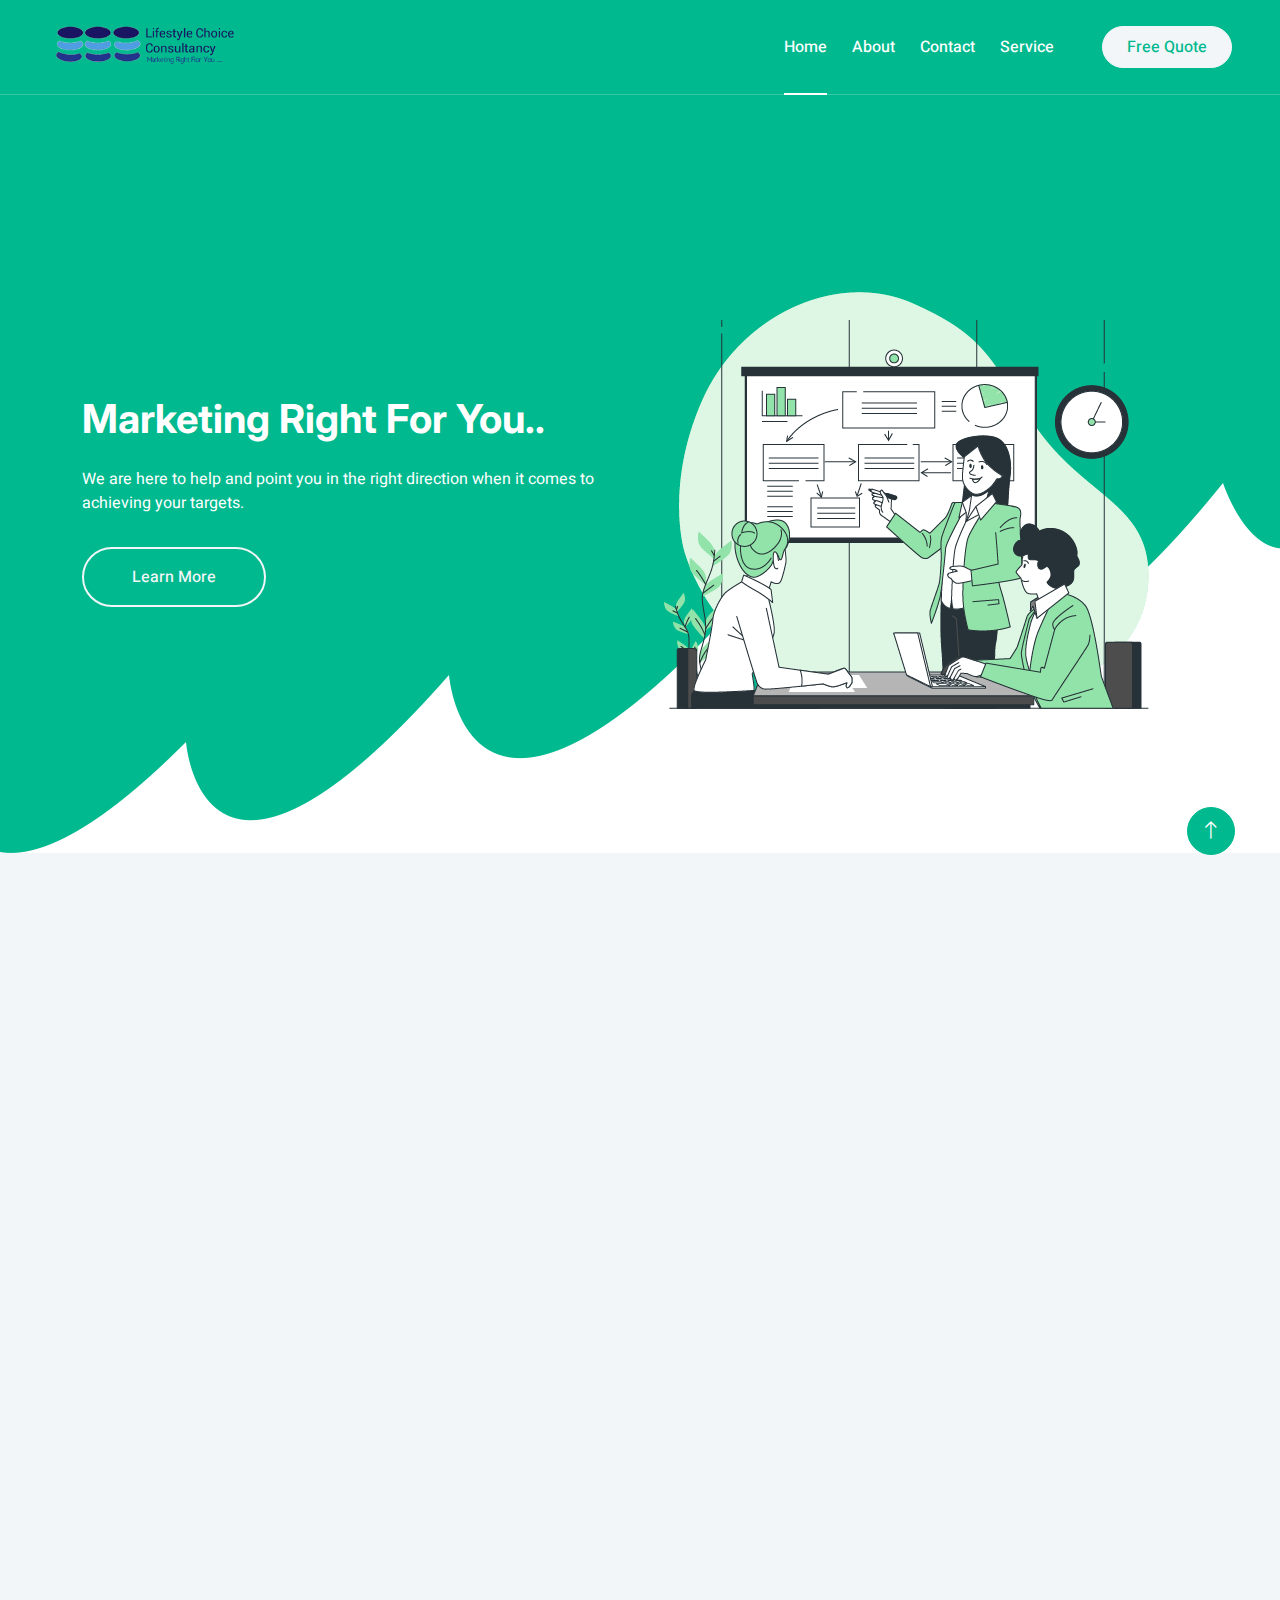
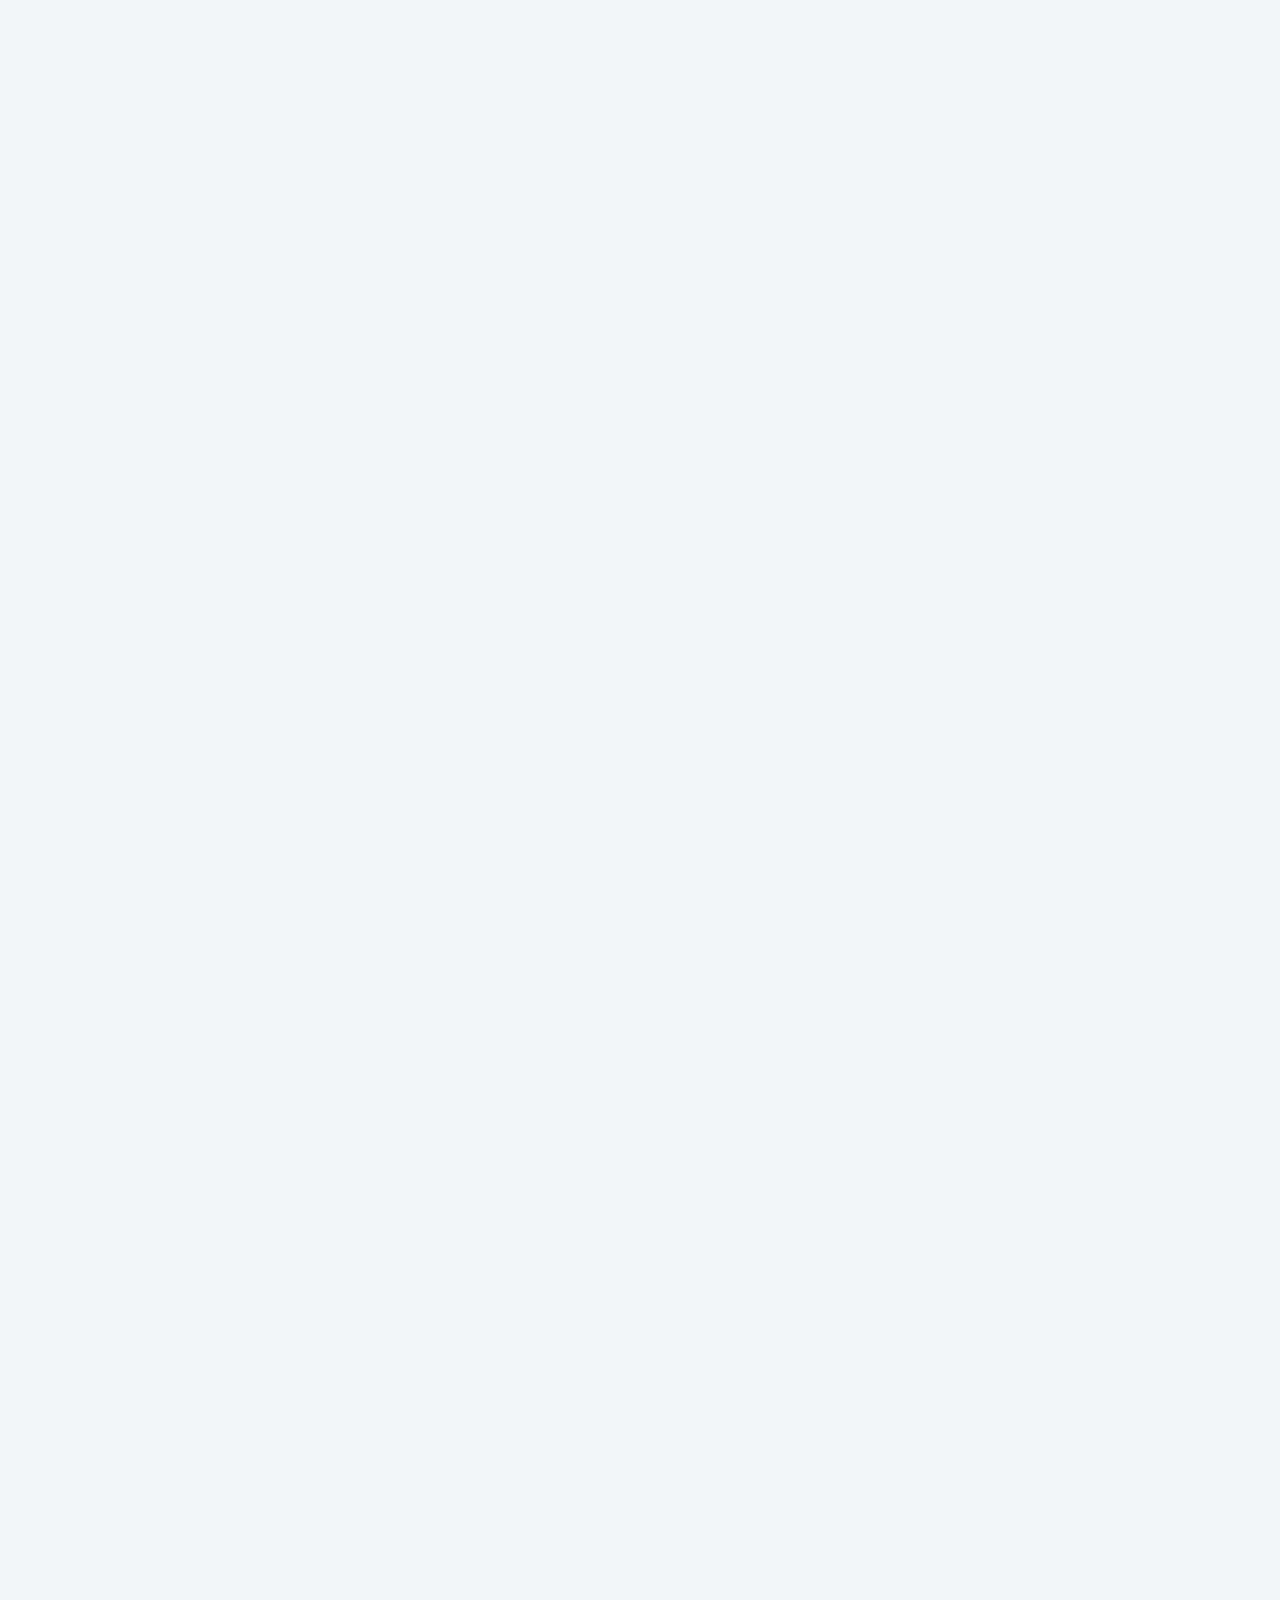
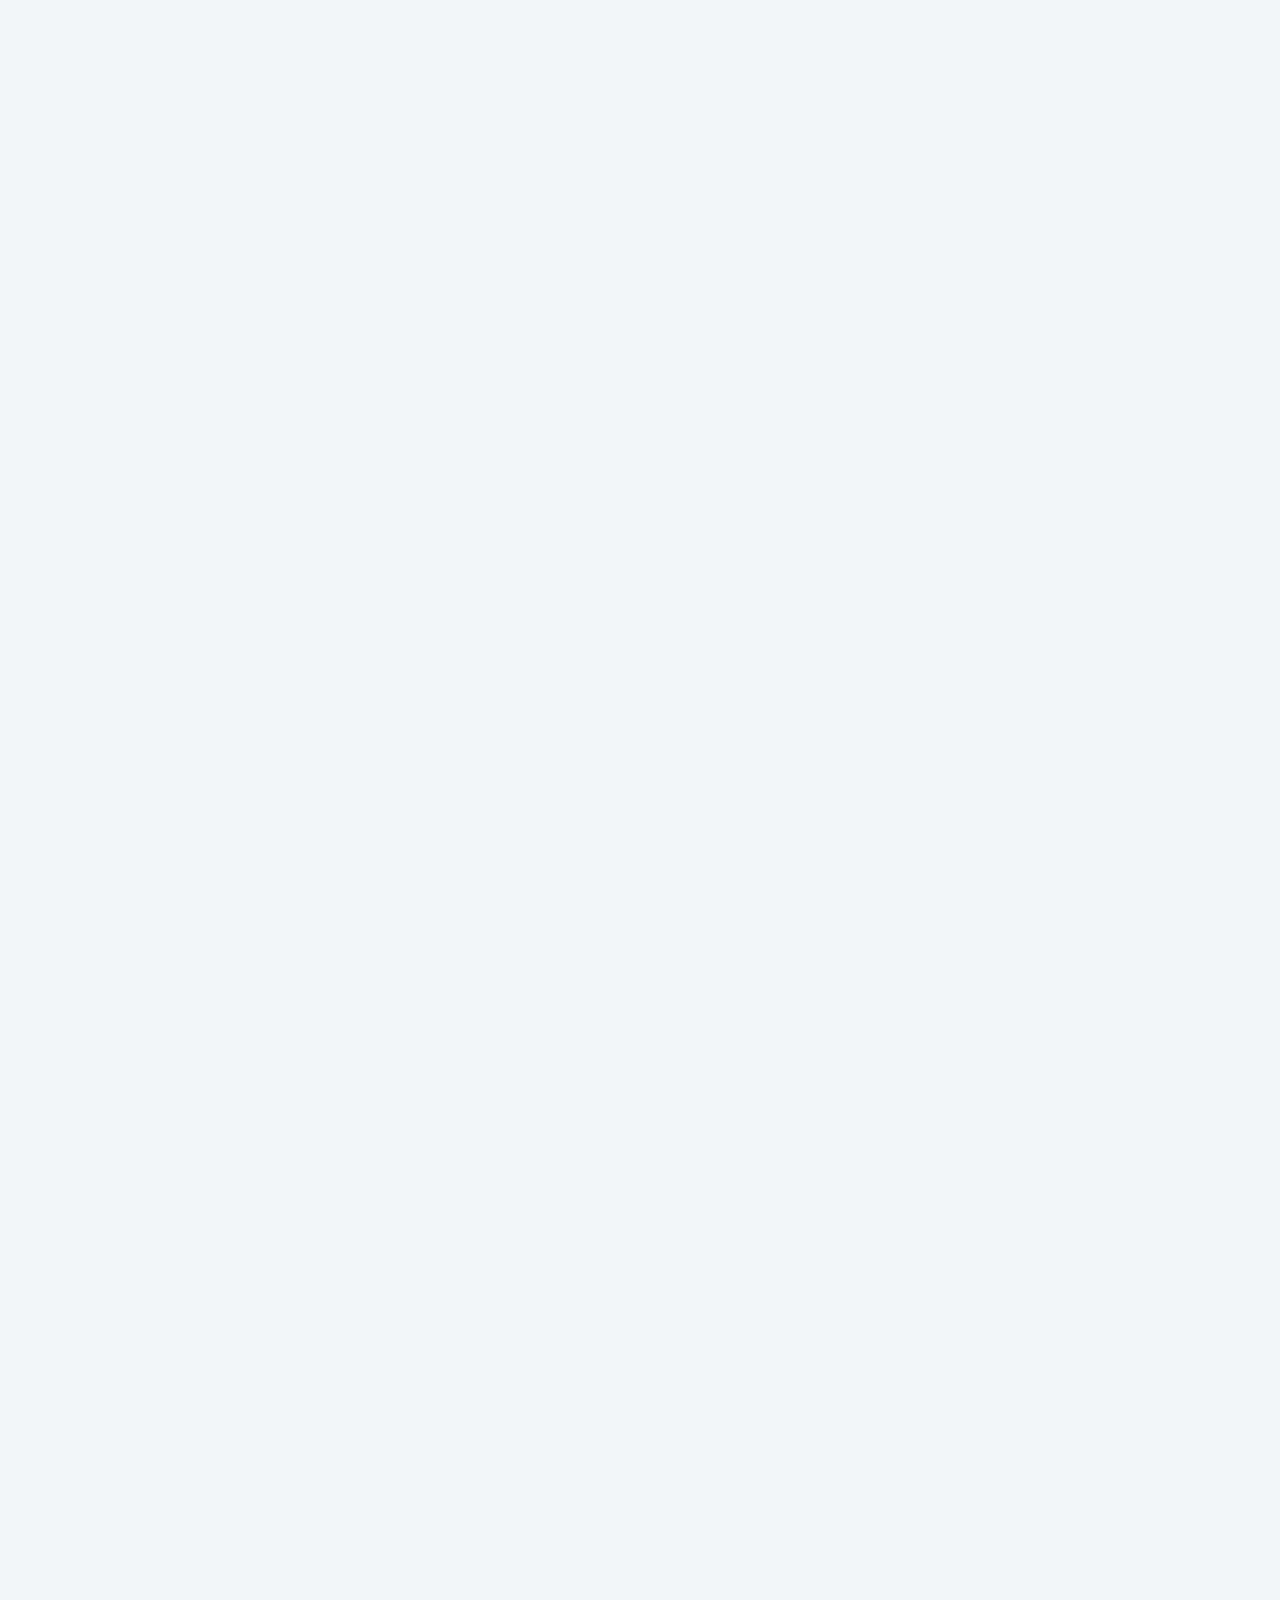
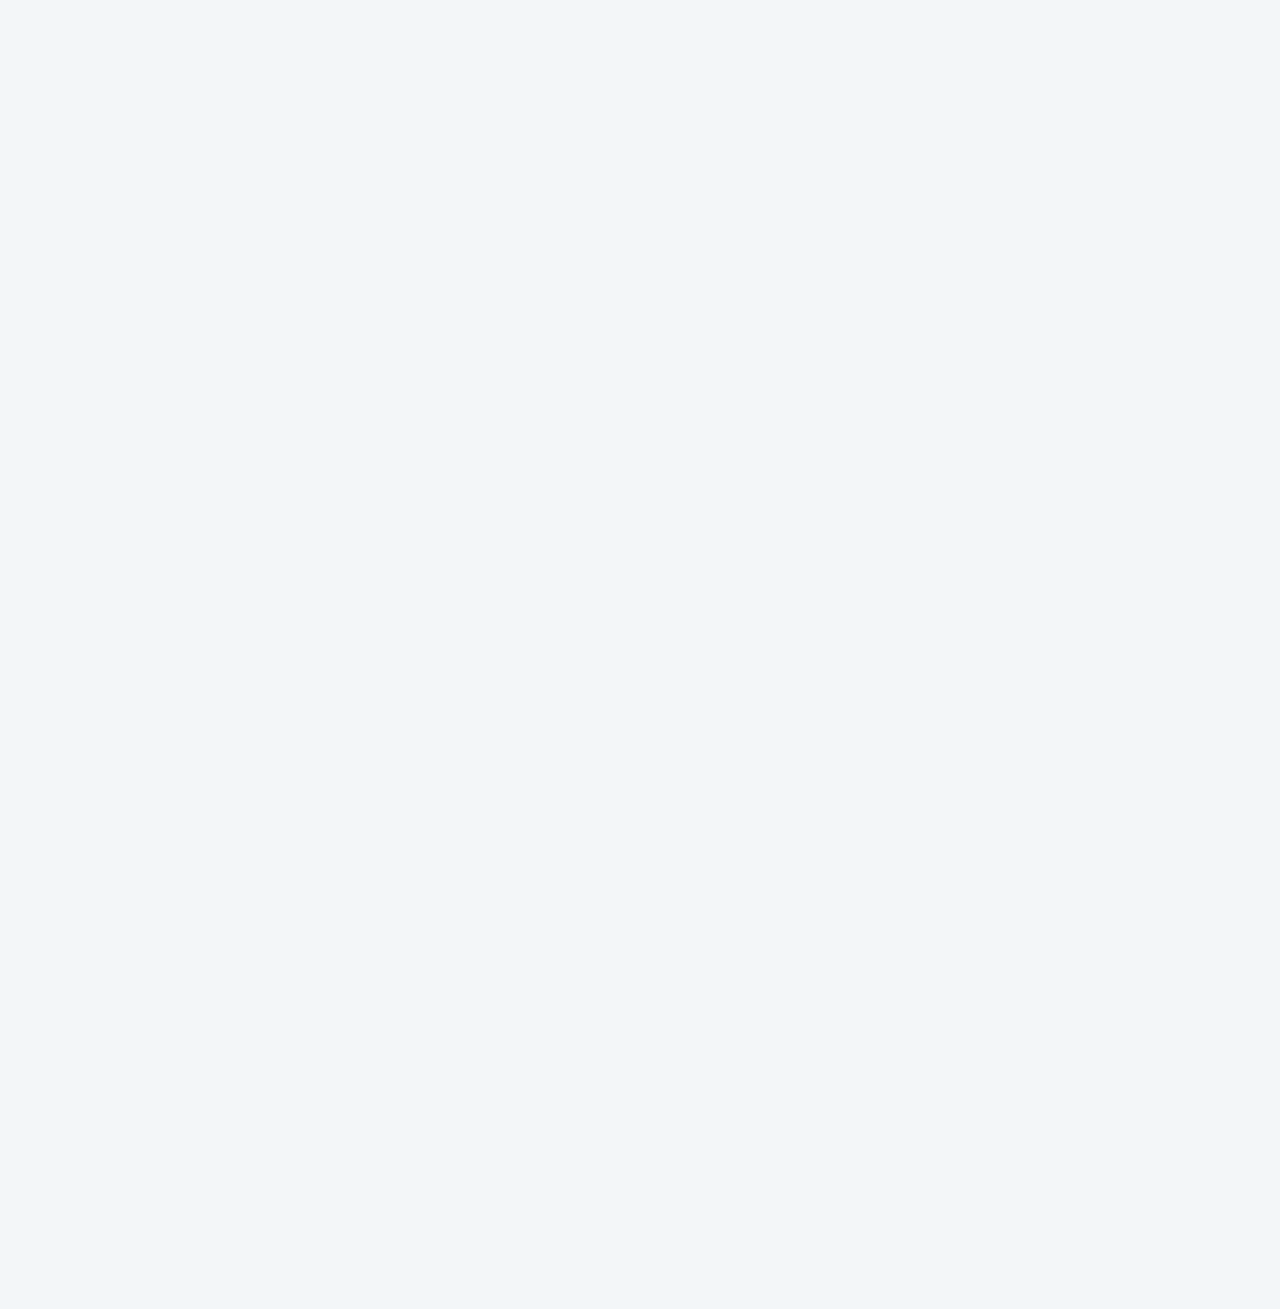
<file: index.html>
<!DOCTYPE html>
<html lang="en">

<head>
    <meta charset="utf-8">
    <title>Lifestyle Choice Consultancy: Maketing Right For You: Home</title>
    <meta content="width=device-width, initial-scale=1.0" name="viewport">
    <meta content="Lifestyle Consultancy, Telemarketing Services, B2B Marketing,
    Services Provided, Converting Sales Into Leads, Telemarketing Outsourcing
    Marketing Campaigns, B2B Appointment, Best Telemarketing Companies" name="keywords">
    <meta name="robots" content="index, follow">
    <meta content="LCC - Maketing Right For You" name="description">

    <!-- Favicon-->
    <link rel="icon" type="image/png" sizes="32x32" href="favicon-16x16.png">

    <!-- Google Web Fonts -->
    <link rel="preconnect" href="https://fonts.googleapis.com">
    <link rel="preconnect" href="https://fonts.gstatic.com" crossorigin>
    <link href="https://fonts.googleapis.com/css2?family=Heebo:wght@400;500;600&family=Inter:wght@700;800&display=swap" rel="stylesheet"> 

    <!-- Icon Font Stylesheet -->
    <link href="https://cdnjs.cloudflare.com/ajax/libs/font-awesome/5.10.0/css/all.min.css" rel="stylesheet">
    <link href="https://cdn.jsdelivr.net/npm/bootstrap-icons@1.4.1/font/bootstrap-icons.css" rel="stylesheet">

    <!-- Libraries Stylesheet -->
    <link href="lib/animate/animate.min.css" rel="stylesheet">
    <link href="lib/owlcarousel/assets/owl.carousel.min.css" rel="stylesheet">

    <!-- Customized Bootstrap Stylesheet -->
    <link href="css/bootstrap.min.css" rel="stylesheet">

    <!-- Template Stylesheet -->
    <link href="css/style.css" rel="stylesheet">
    <link href="css/counter.css" rel="stylesheet">
</head>

<body>
    <div class="container-xxl bg-white p-0">
        <!-- Spinner Start -->
        <!--<div id="spinner" class="show bg-white position-fixed translate-middle w-100 vh-100 top-50 start-50 d-flex align-items-center justify-content-center">
            <div class="spinner-border text-primary" style="width: 3rem; height: 3rem;" role="status">
                <span class="sr-only">Loading...</span>
            </div> //-->
        </div>
        <!-- Spinner End -->


        <!-- Navbar & Hero Start -->
        <div class="container-xxl position-relative p-0">
            <nav class="navbar navbar-expand-lg navbar-light px-4 px-lg-5 py-3 py-lg-0">
                <a href="index.html" class="navbar-brand p-0">
                    <!--<h1 class="m-0">BizConsult</h1> //-->
                    <h1 class="m-0"><img class="Logo" title="Lifestyle Choice Consultancy - Marketing Right For You ..." src="img/LSCCLogoNewThree.png"></h1>
                    <!--<img src="img/logo.png" alt="Logo" w250 h250 >-->
                </a>
                <button class="navbar-toggler" type="button" data-bs-toggle="collapse" data-bs-target="#navbarCollapse">
                    <span class="fa fa-bars"></span>
                </button>
                <div class="collapse navbar-collapse" id="navbarCollapse">
                    <div class="navbar-nav ms-auto py-0">
                        <a href="index.html" class="nav-item nav-link active">Home</a>
                        <a href="#About" class="nav-item nav-link">About</a>
                        <!--<a href="contact.html" class="nav-item nav-link">Contact</a> //-->
                        <a href="#Contact" class="nav-item nav-link">Contact</a>
                        <a href="#Services" class="nav-item nav-link">Service</a>
                        <!--<div class="nav-item dropdown">
                            <a href="#" class="nav-link dropdown-toggle" data-bs-toggle="dropdown">Other Resources</a>
                            <div class="dropdown-menu m-0">
                                <a href="#" class="dropdown-item">Privacy Policy</a>
                                 <a href="#" class="dropdown-item">Terms And Conditions</a>
                                <a href="feature.html" class="dropdown-item">Features</a>
                                <a href="quote.html" class="dropdown-item">Free Quote</a>
                                <a href="team.html" class="dropdown-item">Our Team</a>
                                <a href="testimonial.html" class="dropdown-item">Testimonial</a>
                                <a href="404.html" class="dropdown-item">404 Page</a>
                            </div>//-->
                        </div>
                    </div>
                        <!--<a href="contact.html" class="nav-item nav-link">Contact</a>
                    </div> //-->
                    <a href="#Contact" id="FQ" class="btn btn-light rounded-pill text-primary py-2 px-4 ms-lg-5">Free Quote</a>
                </div>
            </nav>

            <div class="container-xxl bg-primary hero-header">
                <div class="container">
                    <div class="row g-5 align-items-center">
                        <div class="col-lg-6 text-center text-lg-start">
                            <h1 class="text-white mb-4 animated zoomIn">Marketing Right For You..</h1>
                            <p class="text-white pb-3 animated zoomIn">We are here to help and point you in the right direction when it
                            comes to achieving your targets.</p>
                            <a href="#About" class="btn btn-outline-light rounded-pill border-2 py-3 px-5 animated slideInRight">Learn More</a>
                        </div>
                        <div class="col-lg-6 text-center text-lg-start">
                            <img class="img-fluid animated zoomIn" src="img/hero.png" alt="">
                        </div>
                    </div>
                </div>
            </div>
        </div>
        <!-- Navbar & Hero End -->


        <!-- About Start -->
        <section id="About">
        <div class="container-xxl py-6">
            <div class="container">
                <div class="row g-5 align-items-center">
                    <div class="col-lg-6 wow zoomIn" data-wow-delay="0.1s">
                        <img class="img-fluid" src="img/about.png">
                    </div>
                    <div class="col-lg-6 wow fadeInUp" data-wow-delay="0.1s">
                        <div class="d-inline-block border rounded-pill text-primary px-4 mb-3">About Us</div>
                        <h2 class="mb-4">Award Wining Telemarketing Consultancy Agency For Your Business</h2>
                        <p class="mb-4">Grow Your Companies Campaign To It's Full Potential.</p>
                        <div class="row g-3 mb-4">
                            <div class="col-12 d-flex">
                                <div class="flex-shrink-0 btn-lg-square rounded-circle bg-primary">
                                    <!--<i class="fa fa-user-tie text-white"></i>//-->
                                    <i class><img src="img/lightningwhite.png" width="50" height="45"></i>
                                </div>
                                <div class="ms-4">
                                    <h6>Telemarketing Services</h6>
                                    <span>With Telemarketing at the core of our business, we understand the complexity of the factors that go into, making the process of outsourcing of your business easier.</span>
                                </div>
                            </div>
                            <div class="col-12 d-flex">
                                <div class="flex-shrink-0 btn-lg-square rounded-circle bg-primary">
                                    <!--<i class="fa fa-chart-line text-white"></i>//-->
                                    <i class><img src="img/img_453491White.png" width="35" height="35"></i>
                                </div>
                                <div class="ms-4">
                                    <h6>B2C Outbound Marketing</h6>
                                    <span>With the advances in Marketing Tools, it has become more cost effective to outsource for organisations looking for outside expertise.</span>
                                </div>
                            </div>
                        </div>
                        <!--<a class="btn btn-primary rounded-pill py-3 px-5 mt-2" href="">Read More</a>//-->
                    </div>
                </div>
            </div>
            </section>
        </div>
        <!-- About End -->
        
        <section id="Counter">
        <div class="container-xxl py-6">
            <div class="container">
                <div class="mx-auto text-center wow fadeInUp" data-wow-delay="0.1s" style="max-width: 600px;">
                    <!--<div class="d-inline-block border rounded-pill text-primary px-4 mb-3">Counter Here</div> //-->
                    <div class="container">
    
    <div class="row">

	<div class="four col-md-3">
		<div class="counter-box colored">
			<!--<i class="fa fa-thumbs-o-up"></i> -->
			<i><img src="img/ThinkerGuy.png" width="66" height="66"></i>
			<span class="counter">315</span>
			<p>Live Campaigns</p>
		</div>
	</div>
	<div class="four col-md-3">
		<div class="counter-box">
			<!--<i class="fa fa-group"></i> -->
			<i><img src="img/SalesFunnels.png" width="66" height="66"></i>
			<span class="counter">868</span>
			<p>Leads Created</p>
		</div>
	</div>
	<div class="four col-md-3">
		<div class="counter-box">
			<!--<i class="fa  fa-shopping-cart"></i> -->
			<i><img src="img/awards-icon-gray.png" width="66" height="66"></i>
			<span class="counter">2</span>
			<p>Years Experienced</p>
		</div>
	</div>
	<div class="four col-md-3">
		<div class="counter-box">
		<i><img src="img/SmileyFace.png" width="66" height="66"></i>
			<!-- <i class="fa  fa-user"></i> -->
			<span class="counter">966</span>
			<p>Customer Satsifaction</p>
		</div>
	</div>
</div>
        </section>
        </div>

        <!-- Contact Start -->
        <section id="Contact">
        <div class="container-xxl py-6">
            <div class="container">
                <div class="mx-auto text-center wow fadeInUp" data-wow-delay="0.1s" style="max-width: 600px;">
                    <div class="d-inline-block border rounded-pill text-primary px-4 mb-3">Contact Us</div>
                    <h2 class="mb-5">If You Have Any Query, Please Feel Free Contact Us</h2>
                </div>
                <div class="row justify-content-center">
                    <div class="col-lg-7 wow fadeInUp" data-wow-delay="0.3s">
                        <p class="text-center mb-4">We look forward to hearing from you soon. <br>We will do our best to respond to each and every query.</p>
                        <form>
                            <div class="row g-3">
                                <div class="col-md-6">
                                    <div class="form-floating">
                                    <form action="https://formsubmit.co/admin@lifestyle-consultancy.com" method="POST" id="form-control">
                                        <input type="text" class="form-control" id="name" placeholder="Your Name">
                                        <label for="name">Your Name</label>
                                    </div>
                                </div>
                                <div class="col-md-6">
                                    <div class="form-floating">
                                        <input type="email" class="form-control" id="email" placeholder="Your Email">
                                        <label for="email">Your Email</label>
                                    </div>
                                </div>
                                <div class="col-12">
                                    <div class="form-floating">
                                        <input type="text" class="form-control" id="subject" placeholder="Subject">
                                        <label for="subject">Subject</label>
                                    </div>
                                </div>
                                <div class="col-12">
                                    <div class="form-floating">
                                        <textarea class="form-control" placeholder="Leave a message here" id="message" style="height: 150px"></textarea>
                                        <label for="message">Message</label>
                                    </div>
                                </div>
                                <div class="col-12">
                                    <button onclick="myContactForm()" class="btn btn-primary w-100 py-3" type="submit">Send Message</button>
                                </div>
                            </div>
                        </form>
                    </div>
                </div>
            </div>
            </section>
        </div>
        <!-- Contact End -->

        <!-- Service Start -->
        <section id="Services">
        <div class="container-xxl py-6">
            <div class="container">
                <div class="mx-auto text-center wow fadeInUp" data-wow-delay="0.1s" style="max-width: 600px;">
                    <div class="d-inline-block border rounded-pill text-primary px-4 mb-3">Our Services</div>
                    <h2 class="mb-5">We Provide Solutions On Your Business</h2>
                </div>
                <div class="row g-4">
                    <div class="col-lg-4 col-md-6 wow fadeInUp" data-wow-delay="0.1s">
                        <div class="service-item rounded h-100">
                            <div class="d-flex justify-content-between">
                                <div class="service-icon">
                                    <!--<i class="fa fa-user-tie fa-2x"></i> //-->
                                    <i class><img src="img/lightningwhite.png" width="55" height="55"></i>
                                </div>
                                <!--<a class="service-btn" href="">
                                    <i class="fa fa-link fa-2x"></i>
                                </a> //-->
                            </div>
                            <div class="p-5">
                                <h5 class="mb-3">Telemarketing Services</h5>
                                <span>With Telemarketing at the core of our business, we understand the complexity of the factors that go into, making the process of outsourcing easier.</span>
                            </div>
                        </div>
                    </div>
                    <div class="col-lg-4 col-md-6 wow fadeInUp" data-wow-delay="0.3s">
                        <div class="service-item rounded h-100">
                            <div class="d-flex justify-content-between">
                                <div class="service-icon">
                                    <!--<i class="fa fa-chart-pie fa-2x"></i>//-->
                                    <i class><img src="img/barchartwhite.png" width="55" height="55"></i>
                                </div>
                                <!--<a class="service-btn" href="">
                                    <i class="fa fa-link fa-2x"></i>
                                </a>//-->
                            </div>
                            <div class="p-5">
                                <h5 class="mb-3">Qualified Sales Lead</h5>
                                <span>Our Team At Lifestyle Choice Consultancy, will help you in obtaining those high quality sales leads, that will meet your requirements.</span>
                            </div>
                        </div>
                    </div>
                    <div class="col-lg-4 col-md-6 wow fadeInUp" data-wow-delay="0.6s">
                        <div class="service-item rounded h-100">
                            <div class="d-flex justify-content-between">
                                <div class="service-icon">
                                    <!--<i class="fa fa-chart-line fa-2x"></i> //-->
                                    <i class><img src="img/hd-calendar-date-white-icon.png" width="55" height="55"></i>
                                </div>
                                <!--<a class="service-btn" href="">
                                    <i class="fa fa-link fa-2x"></i>
                                </a> //-->
                            </div>
                            <div class="p-5">
                                <h5 class="mb-3">Appointment Setting</h5>
                                <span>We understand that buiding up a customer base will help achieve those sales goals. One of the methods of achieving these goals, is by Appointment Settings.</span>
                            </div>
                        </div>
                    </div>
                    <div class="col-lg-4 col-md-6 wow fadeInUp" data-wow-delay="0.1s">
                        <div class="service-item rounded h-100">
                            <div class="d-flex justify-content-between">
                                <div class="service-icon">
                                    <!--<i class="fa fa-chart-area fa-2x"></i>-->
                                    <i class><img src="img/img_453491White.png" width="55" height="55"></i>
                                </div>
                                <!--<a class="service-btn" href="">
                                    <i class="fa fa-link fa-2x"></i>
                                </a> //-->
                            </div>
                            <div class="p-5">
                                <h5 class="mb-3">B2C Outbound Marketing</h5>
                                <span>With the advances in Marketing Tools, it has become more cost effective to outsource for organisations, who requires the right expertise.</span>
                            </div>
                        </div>
                    </div>
                    <!--<div class="col-lg-4 col-md-6 wow fadeInUp" data-wow-delay="0.3s">
                        <div class="service-item rounded h-100">
                            <div class="d-flex justify-content-between">
                                <div class="service-icon">
                                    <!--<i class="fa fa-balance-scale fa-2x"></i> 
                                </div>
                                <a class="service-btn" href="">
                                    <i class="fa fa-link fa-2x"></i>
                                </a>//-->
                            </div>
                        </div>
                    </div>
            </section>
        </div>
        <!-- Service End -->


        <!-- Features Start -->
        <div class="container-xxl py-6">
            <div class="container">
                <div class="row g-5">
                    <div class="col-lg-5 wow fadeInUp" data-wow-delay="0.1s">
                        <div class="d-inline-block border rounded-pill text-primary px-4 mb-3">Features</div>
                        <h2 class="mb-4">Why People Choose Us? We Are A Upcoming Agency</h2>
                        <p>By using our trusted methods, we can help to promote your next marketing campaign,
                        to drive those sales you need.&nbsp;&nbsp;A direct route always work than any other option.</p>
                        <!--<p>Et ea ea dolor rebum invidunt clita eos. Sea accusam stet stet ipsum, sit ipsum et ipsum kasd</p>
                        <a class="btn btn-primary rounded-pill py-3 px-5 mt-2" href="">Read More</a>//-->
                    </div>
                    <div class="col-lg-7">
                        <div class="row g-5">
                            <div class="col-sm-6 wow fadeIn" data-wow-delay="0.1s">
                                <div class="d-flex align-items-center mb-3">
                                    <div class="flex-shrink-0 btn-square bg-primary rounded-circle me-3">
                                        <!--<i class="fa fa-cubes text-white"></i>//-->
                                        <i class><img src="img/cloudswhite.png" width="50" height="40"></i>
                                    </div>
                                    <h6 class="mb-0">Planning Is Crucial ...</h6>
                                </div>
                                <span>By listening to your requirements, we can gather the aims and goals, you would
                                like to achieve with the campaign.</span>
                                <br><br><span>We want to have a long term relationship, where we can have a mutual benefit
                                and build a marketing strategy that meets your expectations.</span>
                            </div>
                            <div class="col-sm-6 wow fadeIn" data-wow-delay="0.2s">
                                <div class="d-flex align-items-center mb-3">
                                    <div class="flex-shrink-0 btn-square bg-primary rounded-circle me-3">
                                        <!--<i class="fa fa-percent text-white"></i>//-->
                                        <i class><img src="img/barchartwhite.png" width="25" height="30"></i>
                                    </div>
                                    <h6 class="mb-0">100% Sales Conversions</h6>
                                </div>
                                <span>Reaching those sales and service goals, requires having the right
                                strategy in place, that can reach and every customers. That is a skill set
                                where, you need to be focused with your time and resources to achieve those
                                companies goals.</span>
                                <br><br><span>Once your team has the time and resources needed, through our
                                specific services, you will have the tools needed, to achieve those companies goals.</span>
                            </div>
                            <!--<div class="col-sm-6 wow fadeIn" data-wow-delay="0.3s">
                                <div class="d-flex align-items-center mb-3">
                                    <div class="flex-shrink-0 btn-square bg-primary rounded-circle me-3">
                                        <i class="fa fa-award text-white"></i>
                                    </div>
                                    <h6 class="mb-0">Award Winning</h6>
                                </div>
                                <span>Magna sea eos sit dolor, ipsum amet ipsum lorem diam eos diam dolor</span>
                            </div>
                            <div class="col-sm-6 wow fadeIn" data-wow-delay="0.4s">
                                <div class="d-flex align-items-center mb-3">
                                    <div class="flex-shrink-0 btn-square bg-primary rounded-circle me-3">
                                        <i class="fa fa-smile-beam text-white"></i>
                                    </div>
                                    <h6 class="mb-0">100% Happy Client</h6>
                                </div>
                                <span>Magna sea eos sit dolor, ipsum amet ipsum lorem diam eos diam dolor</span>
                            </div>
                            <div class="col-sm-6 wow fadeIn" data-wow-delay="0.5s">
                                <div class="d-flex align-items-center mb-3">
                                    <div class="flex-shrink-0 btn-square bg-primary rounded-circle me-3">
                                        <i class="fa fa-user-tie text-white"></i>
                                    </div>
                                    <h6 class="mb-0">Professional Advisors</h6>
                                </div>
                                <span>Magna sea eos sit dolor, ipsum amet ipsum lorem diam eos diam dolor</span>
                            </div>
                            <div class="col-sm-6 wow fadeIn" data-wow-delay="0.6s">
                                <div class="d-flex align-items-center mb-3">
                                    <div class="flex-shrink-0 btn-square bg-primary rounded-circle me-3">
                                        <i class="fa fa-headset text-white"></i>
                                    </div>
                                    <h6 class="mb-0">24/7 Customer Support</h6>
                                </div>
                                <span>Magna sea eos sit dolor, ipsum amet ipsum lorem diam eos diam dolor</span>
                            </div>//-->
                        </div>
                    </div>
                </div>
            </div> 
        <!--</div> //-->
        <!-- Features End -->

                <!-- Newsletter Start -->
        <div class="container-xxl bg-primary my-6 wow fadeInUp" data-wow-delay="0.1s">
            <div class="container px-lg-5">
                <div class="row align-items-center" style="height: 250px;">
                    <div class="col-12 col-md-6">
                        <h3 class="text-white">Ready to get started</h3>
                        <small class="text-white">We want to keep you updated ..</small>
                        <div class="position-relative w-100 mt-3">
                            <form action="https://formsubmit.co/admin@lifestyle-consultancy.com" method="POST" id="NLForm">
                            <input class="form-control border-0 rounded-pill w-100 ps-4 pe-5" type="text" placeholder="Enter Your Email" style="height: 48px;">
                            <button onclick="myNewsletter()" type="button" class="btn shadow-none position-absolute top-0 end-0 mt-1 me-2"><i class="fa fa-paper-plane text-primary fs-4"></i></button>
                            </form>
                        </div>
                    </div>
                    <div class="col-md-6 text-center mb-n5 d-none d-md-block">
                        <img class="img-fluid mt-5" style="max-height: 250px;" src="img/newsletter.png">
                    </div>
                </div>
            </div>
        </div>
   </div>
        <!-- Newsletter End -->

        <!-- Client Start -->
        <!--<div class="container-xxl bg-primary my-6 py-5 wow fadeInUp" data-wow-delay="0.1s">
            <div class="container">
                <div class="owl-carousel client-carousel">
                    <a href="#"><img class="img-fluid" src="img/logo-1.png" alt=""></a>
                    <a href="#"><img class="img-fluid" src="img/logo-2.png" alt=""></a>
                    <a href="#"><img class="img-fluid" src="img/logo-3.png" alt=""></a>
                    <a href="#"><img class="img-fluid" src="img/logo-4.png" alt=""></a>
                    <a href="#"><img class="img-fluid" src="img/logo-5.png" alt=""></a>
                    <a href="#"><img class="img-fluid" src="img/logo-6.png" alt=""></a>
                    <a href="#"><img class="img-fluid" src="img/logo-7.png" alt=""></a>
                    <a href="#"><img class="img-fluid" src="img/logo-8.png" alt=""></a>
                </div>
            </div>
        </div>  //-->
        <!-- Client End -->

         <!-- Footer Start -->
         <div class="container-fluid bg-dark text-light footer pt-5 wow fadeIn" data-wow-delay="0.1s" style="margin-top: 6rem;">
            <div class="container py-5">
                <div class="row g-5">
                    <div class="col-md-6 col-lg-3">
                        <h5 class="text-white mb-4">Get In Touch</h5>
                        <!--<p><i class="fa fa-map-marker-alt me-3"></i>123 Somewhere Street, Sometown, UK</p>//-->
                        <p><i class="fa fa-phone-alt me-3"></i>+44 0203 740 3193</p>
                        <p><i class="fa fa-envelope me-3"></i><a href="mailto:admin@lifestyle-consultancy.com?subject=Enquiries For Lifestyle Choice Consultancy"><u>admin@lifestyle-consultancy.com</u></a></p>
                        <div class="d-flex pt-2">
                            <a class="btn btn-outline-light btn-social" href=""><i class><img src="img/facebook-16Rev.png"></i></a>&nbsp;&nbsp;
                            <a class="btn btn-outline-light btn-social" href=""><i class><img src="img/instagram-16Alt.png"></i></a>&nbsp;&nbsp;
                            <a class="btn btn-outline-light btn-social" href=""><i class><img width="24" height="24" src="img/white-twitter--icon-rev.png"></i></a>
                        </div>
                    </div>
                    <div class="col-md-6 col-lg-3">
                        <h5 class="text-white mb-4">Quick Link</h5>
                        <a class="btn btn-link" href="index.html#About">About Us</a>
                        <a class="btn btn-link" href="index.html#Contact">Contact Us</a>
                        <a class="btn btn-link" href="PrivacyPolicy.html">Privacy Policy</a>
                    </div>
                    <div class="col-md-6 col-lg-3">
                        <h5 class="text-white mb-4">Popular Link</h5>
                        <a class="btn btn-link" href="index.html#About">About Us</a>
                        <a class="btn btn-link" href="index.html#Contact">Contact Us</a>
                        <a class="btn btn-link" href="PrivacyPolicy.html">Privacy Policy</a>
                    </div>
                    <div class="col-md-6 col-lg-3">
                        <h5 class="text-white mb-4">Newsletter</h5>
                        <p>We Would Like To Keep You In The Loop ... <br><br>Sign Up Here.</p>
                        <div class="position-relative w-100 mt-3">
                        <form action="https://formsubmit.co/admin@lifestyle-consultancy.com" method="POST" id="FNLForm">
                            <input class="form-control border-0 rounded-pill w-100 ps-4 pe-5" type="text" placeholder="Your Email" style="height: 48px;">
                            <button onclick="myNewsletter()" type="button" class="btn shadow-none position-absolute top-0 end-0 mt-1 me-2"><i class="fa fa-paper-plane text-primary fs-4"></i></button>
                            </form>
                        </div>
                    </div>
                </div>
            </div>
            <div class="container">
                <div class="copyright">
                    <div class="row">
                        <div class="col-md-6 text-center text-md-start mb-3 mb-md-0">
                            &copy; <a class="border-bottom" href="#">Lifestyle Choice Consultancy</a>, All Right Reserved.
							
							<!--/*** This template is free as long as you keep the footer author’s credit link/attribution link/backlink. If you'd like to use the template without the footer author’s credit link/attribution link/backlink, you can purchase the Credit Removal License from "https://htmlcodex.com/credit-removal". Thank you for your support. ***/-->
							Designed By <a class="border-bottom" href="http://www.ketshaswebsolutions.com"><br/>Ketshas Web Solutions</a>
                            <br><br>Distributed By: <a class="border-bottom" href="https://themewagon.com" target="_blank">ThemeWagon</a>
                        </div>
                        <div class="col-md-6 text-center text-md-end">
                            <div class="footer-menu">
                                <a href="index.html">Home</a>
                                <a href="#About">About</a>
                                <a href="#Contact">Contact Us</a>
                                <a href="#">Sitemap</a>
                            </div>
                        </div>
                    </div>
                </div>
            </div>
        </div>
       <!-- Footer End -->

        <!-- Back to Top -->
        <a href="#" class="btn btn-lg btn-primary btn-lg-square back-to-top"><i class="bi bi-arrow-up"></i></a>
    </div>

    <!-- JavaScript Libraries -->
    <script src="https://code.jquery.com/jquery-3.4.1.min.js"></script>
    <script src="https://cdn.jsdelivr.net/npm/bootstrap@5.0.0/dist/js/bootstrap.bundle.min.js"></script>
    <script src="lib/wow/wow.min.js"></script>
    <script src="lib/easing/easing.min.js"></script>
    <script src="lib/waypoints/waypoints.min.js"></script>
    <script src="lib/owlcarousel/owl.carousel.min.js"></script>

    <!-- Template Javascript -->
    <script src="js/main.js"></script>
    <!-- Counter -->
    <script>
    $(document).ready(function() {

        $('.counter').each(function () {
    $(this).prop('Counter',0).animate({
        Counter: $(this).text()
    }, {
        duration: 4000,
        easing: 'swing',
        step: function (now) {
            $(this).text(Math.ceil(now));
        }
    });
});
 
});  

    </script>
    <script>
function myNewsletter() {
  let text = "Do You Want to Submit Your Email Address?.";
  if (confirm(text) == true) {
    alert("Congrats! ... You Are On Our Newsletter Subscription List.");
  } else {
    alert ("Sorry! Your Email Address hasn't gone through, Please Try Again!.");
  }
}
</script>
<script>
function myContactForm() {
  let text = "Do You Want To Submit This Query?.";
  if (confirm(text) == true) {
    alert("Congrats! ... Your Query Has Been Submitted.");
  } else {
    alert("Sorry! Your Query Has Not Been Submitted, Please Try Again!.");
  }
}
</script>
</body>

</html>
</file>
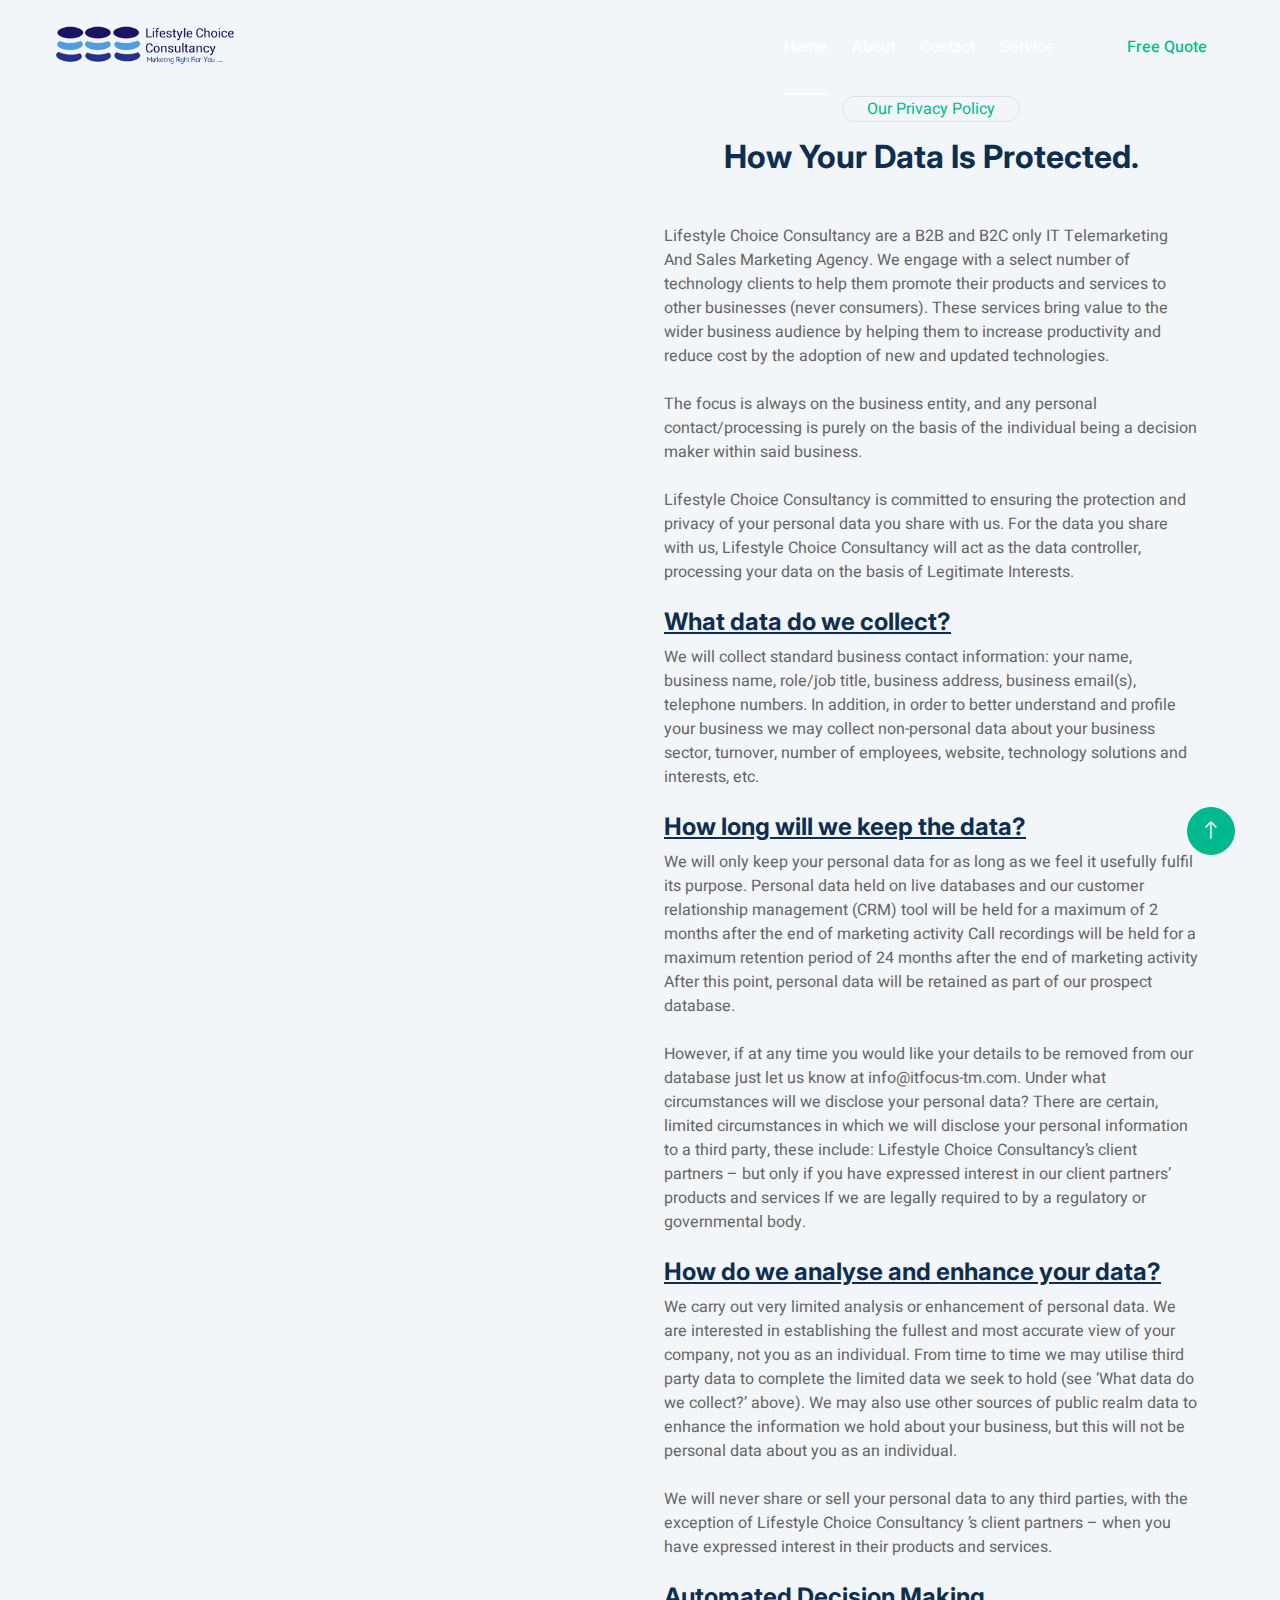
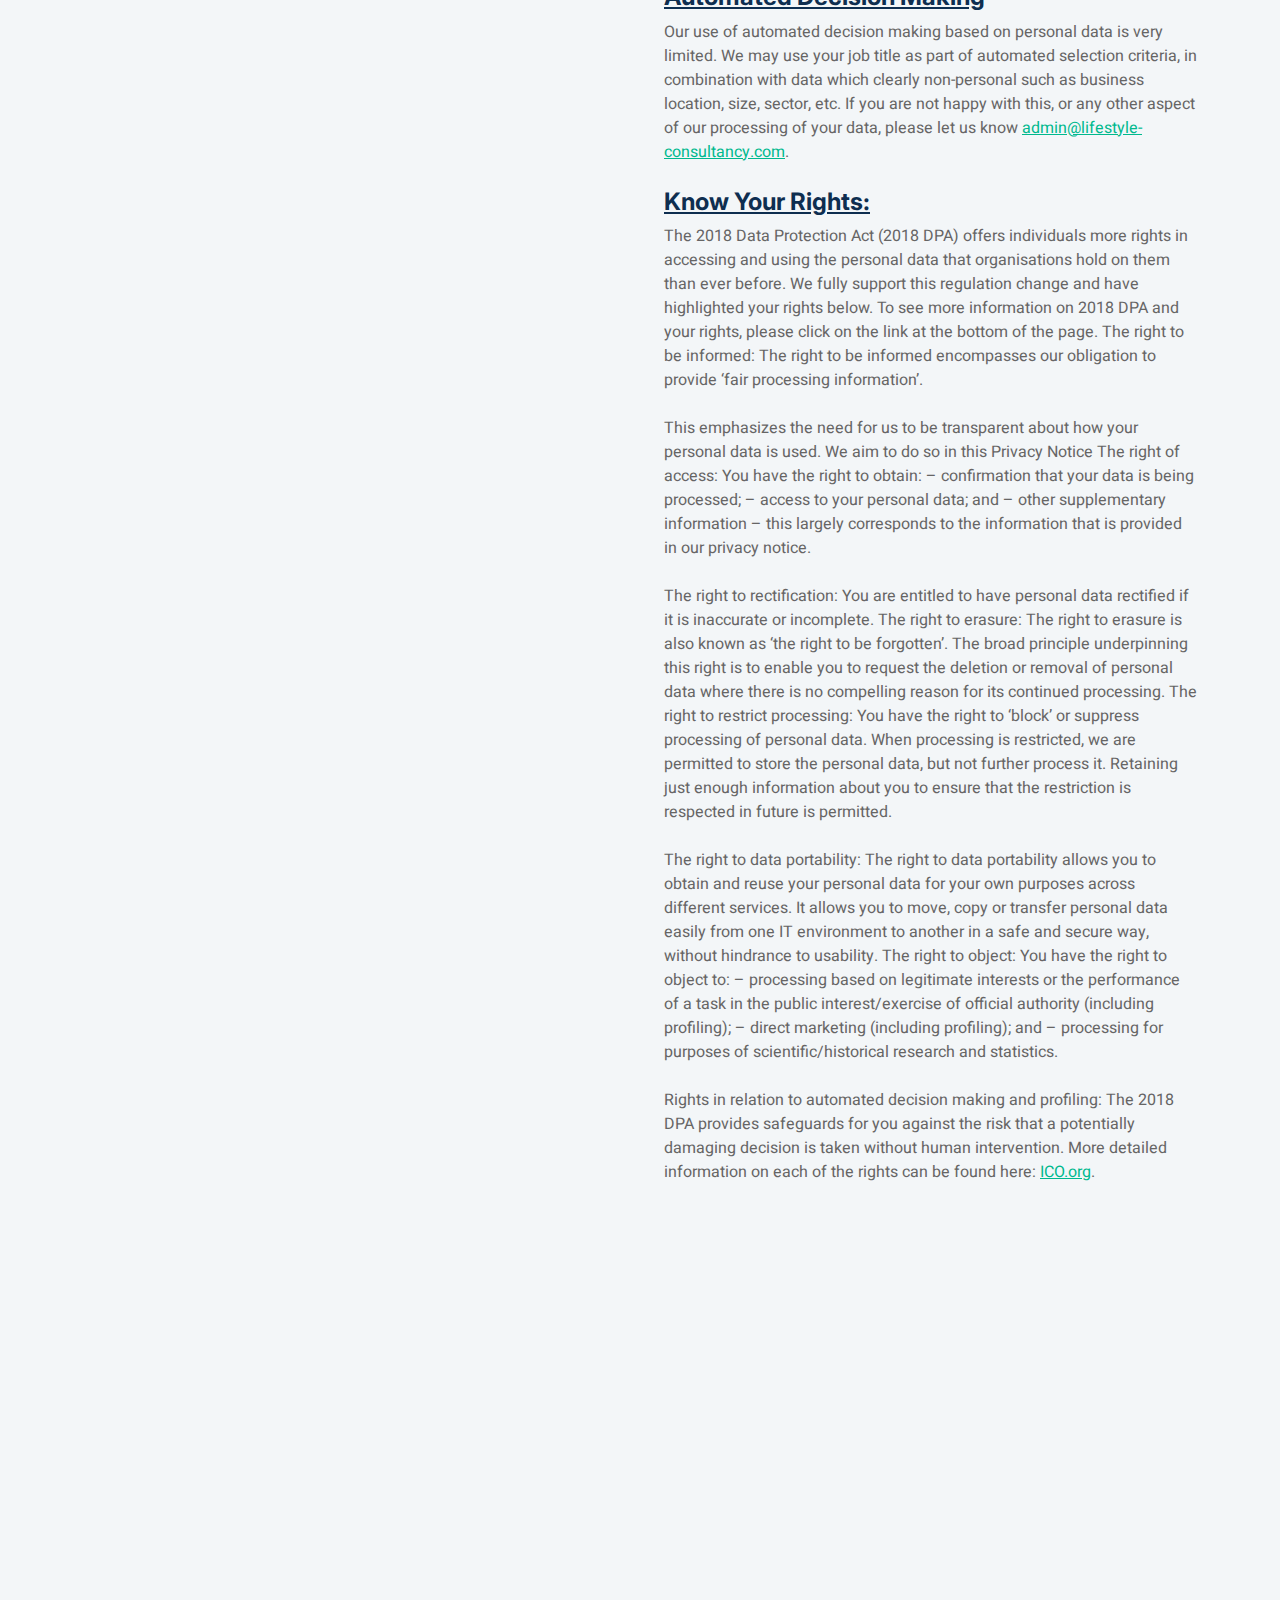
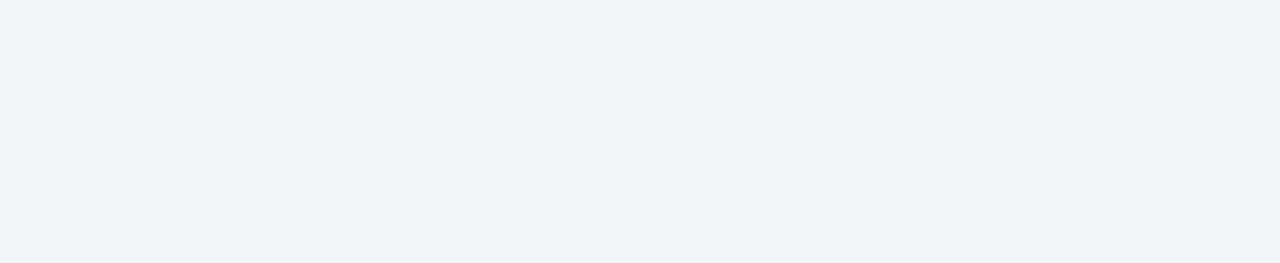
<file: PrivacyPolicy.html>
<!DOCTYPE html>
<html lang="en">

<head>
    <meta charset="utf-8">
    <title>Lifestyle Choice Consultancy: Maketing Right For You: Privacy Policy</title>
    <meta content="width=device-width, initial-scale=1.0" name="viewport">
    <meta content="Lifestyle Consultancy, Telemarketing Services, B2B Marketing,
    Services Provided, Converting Sales Into Leads, Telemarketing Outsourcing,
    Privacy Policy For Lifestyle Choice Consultancy, Marketing Campaigns, 
    Best Telemarketing Companies" name="keywords">
    <meta name="robots" content="index, follow">
    <meta content="LCC - Maketing Right For You" name="description">

    <!-- Favicon -->
    <link rel="icon" type="image/png" sizes="32x32" href="favicon-16x16.png">

    <!-- Google Web Fonts -->
    <link rel="preconnect" href="https://fonts.googleapis.com">
    <link rel="preconnect" href="https://fonts.gstatic.com" crossorigin>
    <link href="https://fonts.googleapis.com/css2?family=Heebo:wght@400;500;600&family=Inter:wght@700;800&display=swap" rel="stylesheet"> 

    <!-- Icon Font Stylesheet -->
    <link href="https://cdnjs.cloudflare.com/ajax/libs/font-awesome/5.10.0/css/all.min.css" rel="stylesheet">
    <link href="https://cdn.jsdelivr.net/npm/bootstrap-icons@1.4.1/font/bootstrap-icons.css" rel="stylesheet">

    <!-- Libraries Stylesheet -->
    <link href="lib/animate/animate.min.css" rel="stylesheet">
    <link href="lib/owlcarousel/assets/owl.carousel.min.css" rel="stylesheet">

    <!-- Customized Bootstrap Stylesheet -->
    <link href="css/bootstrap.min.css" rel="stylesheet">

    <!-- Template Stylesheet -->
    <link href="css/style.css" rel="stylesheet">
</head>

<body>
    <!-- <div class="container-xxl bg-white p-0">
        <!-- Spinner Start
        <div id="spinner" class="show bg-white position-fixed translate-middle w-100 vh-100 top-50 start-50 d-flex align-items-center justify-content-center">
            <div class="spinner-border text-primary" style="width: 3rem; height: 3rem;" role="status">
                <span class="sr-only">Loading...</span>
            </div>
        </div> -->
        <!-- Spinner End -->


        <!-- Navbar & Hero Start -->
        <div class="container-xxl position-relative p-0">
            <nav class="navbar navbar-expand-lg navbar-light px-4 px-lg-5 py-3 py-lg-0">
                <a href="index.html" class="navbar-brand p-0">
                    <!--<h1 class="m-0">BizConsult</h1> //-->
                    <h1 class="m-0"><img class="Logo" title="Lifestyle Choice Consultancy - Marketing Right For You ..." src="img/LSCCLogoNewThree.png"></h1>
                    <!--<img src="img/logo.png" alt="Logo" w250 h250 >-->
                </a>
                <button class="navbar-toggler" type="button" data-bs-toggle="collapse" data-bs-target="#navbarCollapse">
                    <span class="fa fa-bars"></span>
                </button>
                <div class="collapse navbar-collapse" id="navbarCollapse">
                    <div class="navbar-nav ms-auto py-0">
                        <a href="index.html" class="nav-item nav-link active">Home</a>
                        <a href="index.html#About" class="nav-item nav-link">About</a>
                        <!--<a href="contact.html" class="nav-item nav-link">Contact</a> //-->
                        <a href="index.html#Contact" class="nav-item nav-link">Contact</a>
                        <a href="index.html#Services" class="nav-item nav-link">Service</a>
                        <!--<div class="nav-item dropdown">
                            <a href="#" class="nav-link dropdown-toggle" data-bs-toggle="dropdown">Other Resources</a>
                            <div class="dropdown-menu m-0">
                                <a href="#" class="dropdown-item">Privacy Policy</a>
                                 <a href="#" class="dropdown-item">Terms And Conditions</a>
                                <a href="feature.html" class="dropdown-item">Features</a>
                                <a href="quote.html" class="dropdown-item">Free Quote</a>
                                <a href="team.html" class="dropdown-item">Our Team</a>
                                <a href="testimonial.html" class="dropdown-item">Testimonial</a>
                                <a href="404.html" class="dropdown-item">404 Page</a>
                            </div>//-->
                        </div>
                    </div>
                        <!--<a href="contact.html" class="nav-item nav-link">Contact</a>
                    </div> //-->
                    <a href="index.html" id="FQ" class="btn btn-light rounded-pill text-primary py-2 px-4 ms-lg-5">Free Quote</a>
                </div>
            </nav>
        <!-- Navbar & Hero End -->


        <!-- Privacy Policy Start -->
        <div class="container-xxl py-6">
            <div class="container">
            <div class="row g-5 align-items-center">
            <div class="col-lg-6 wow zoomIn" data-wow-delay="0.1s">
             <img class="img-fluid" src="img/1633913281238.png">
             </div>
                <div class="col-lg-6 wow fadeInUp" data-wow-delay="0.1s">
                <div class="mx-auto text-center wow fadeInUp" data-wow-delay="0.1s" style="max-width: 600px;">
                    <div class="d-inline-block border rounded-pill text-primary px-4 mb-3">Our Privacy Policy</div>
                    <h2 class="mb-5">How Your Data Is Protected.</h2>
                </div>
                       <span>Lifestyle Choice Consultancy are a B2B and B2C only IT Telemarketing And Sales Marketing Agency. We engage with a select number of technology clients to help them promote their products and services to other businesses (never consumers). These services bring value to the wider business audience by helping them to increase productivity and reduce cost by the adoption of new and updated technologies. <br><br>The focus is always on the business entity, and any personal contact/processing is purely on the basis of the individual being a decision maker within said business.</span>
                       <br><br><span>Lifestyle Choice Consultancy is committed to ensuring the protection and privacy of your personal data you share with us. For the data you share with us, Lifestyle Choice Consultancy will act as the data controller, processing your data on the basis of Legitimate Interests.</span>
                        
                        <br><br><span><h4><u>What data do we collect?</u></h4>
                        We will collect standard business contact information: your name, business name, role/job title, business address, business email(s), telephone numbers. In addition, in order to better understand and profile your business we may collect non-personal data about your business sector, turnover, number of employees, website, technology solutions and interests, etc.

                        <br><br><h4><u>How long will we keep the data?</u></h4>
                        We will only keep your personal data for as long as we feel it usefully fulfil its purpose.

                        Personal data held on live databases and our customer relationship management (CRM) tool will be held for a maximum of 2 months after the end of marketing activity
                        Call recordings will be held for a maximum retention period of 24 months after the end of marketing activity
                        After this point, personal data will be retained as part of our prospect database. <br><br>However, if at any time you would like your details to be removed from our database just let us know at info@itfocus-tm.com.

                        Under what circumstances will we disclose your personal data?
                        There are certain, limited circumstances in which we will disclose your personal information to a third party, these include:

                        Lifestyle Choice Consultancy’s client partners – but only if you have expressed interest in our client partners’ products and services
                        If we are legally required to by a regulatory or governmental body.

                        <br><br><h4><u>How do we analyse and enhance your data?</u></h4>
                        We carry out very limited analysis or enhancement of personal data. We are interested in establishing the fullest and most accurate view of your company, not you as an individual. From time to time we may utilise third party data to complete the limited data we seek to hold (see ‘What data do we collect?’ above). We may also use other sources of public realm data to enhance the information we hold about your business, but this will not be personal data about you as an individual.

                        <br><br>We will never share or sell your personal data to any third parties, with the exception of Lifestyle Choice Consultancy ’s client partners – when you have expressed interest in their products and services.</span>
                        
                        <br><br><h4><u>Automated Decision Making</u></h4>
                        Our use of automated decision making based on personal data is very limited. We may use your job title as part of automated selection criteria, in combination with data which clearly non-personal such as business location, size, sector, etc. If you are not happy with this, or any other aspect of our processing of your data, please let us know <a href="mailto:admin@lifestyle-consultancy.com?subject=Privacy Policy Query For Lifestyle Choice Consultancy"><u>admin@lifestyle-consultancy.com</u></a>.

                        <br><br><h4><u>Know Your Rights:</u></h4>
                        The 2018 Data Protection Act (2018 DPA) offers individuals more rights in accessing and using the personal data that organisations hold on them than ever before. We fully support this regulation change and have highlighted your rights below. To see more information on 2018 DPA and your rights, please click on the link at the bottom of the page.

                        The right to be informed: The right to be informed encompasses our obligation to provide ‘fair processing information’.<br><br> This emphasizes the need for us to be transparent about how your personal data is used. We aim to do so in this Privacy Notice

                        The right of access: You have the right to obtain:

                        – confirmation that your data is being processed;

                        – access to your personal data; and

                        – other supplementary information – this largely corresponds to the information that is provided in our privacy notice.<br><br>

                        The right to rectification: You are entitled to have personal data rectified if it is inaccurate or incomplete.

                        The right to erasure: The right to erasure is also known as ‘the right to be forgotten’. The broad principle underpinning this right is to enable you to request the deletion or removal of personal data where there is no compelling reason for its continued processing.

                        The right to restrict processing: You have the right to ‘block’ or suppress processing of personal data. When processing is restricted, we are permitted to store the personal data, but not further process it. Retaining just enough information about you to ensure that the restriction is respected in future is permitted.<br><br>

                        The right to data portability: The right to data portability allows you to obtain and reuse your personal data for your own purposes across different services. It allows you to move, copy or transfer personal data easily from one IT environment to another in a safe and secure way, without hindrance to usability.

                        The right to object: You have the right to object to:

                        – processing based on legitimate interests or the performance of a task in the public interest/exercise of official authority (including profiling);

                        – direct marketing (including profiling); and

                        – processing for purposes of scientific/historical research and statistics.<br><br>

                        Rights in relation to automated decision making and profiling: The 2018 DPA provides safeguards for you against the risk that a potentially damaging decision is taken without human intervention.
                        More detailed information on each of the rights can be found here: <a href="https://ico.org.uk/for-organisations/data-protection-reform/overview-of-the-gdpr/individuals-rights/" target="_blank"><u>ICO.org</u></a>.

                        </div>
                    </div>
                </div>
            </div>
        </div>
   </div>
        <!-- Privacy Policy End -->
        

        <!-- Footer Start -->
<div class="container-fluid bg-dark text-light footer pt-5 wow fadeIn" data-wow-delay="0.1s" style="margin-top: 6rem;">
            <div class="container py-5">
                <div class="row g-5">
                    <div class="col-md-6 col-lg-3">
                        <h5 class="text-white mb-4">Get In Touch</h5>
                        <!--<p><i class="fa fa-map-marker-alt me-3"></i>123 Somewhere Street, Sometown, UK</p>//-->
                        <p><i class="fa fa-phone-alt me-3"></i>+44 0203 740 3193</p>
                        <p><i class="fa fa-envelope me-3"></i><a href="mailto:admin@lifestyle-consultancy.com?subject=Enquiries For Lifestyle Choice Consultancy"><u>admin@lifestyle-consultancy.com</u></a></p>
                        <div class="d-flex pt-2">
                            <a class="btn btn-outline-light btn-social" href=""><i class><img src="img/facebook-16Rev.png"></i></a>&nbsp;&nbsp;
                            <a class="btn btn-outline-light btn-social" href=""><i class><img src="img/instagram-16Alt.png"></i></a>&nbsp;&nbsp;
                            <a class="btn btn-outline-light btn-social" href=""><i class><img width="24" height="24" src="img/white-twitter--icon-rev.png"></i></a>
                        </div>
                    </div>
                    <div class="col-md-6 col-lg-3">
                        <h5 class="text-white mb-4">Quick Link</h5>
                        <a class="btn btn-link" href="index.html#About">About Us</a>
                        <a class="btn btn-link" href="index.html#Contact">Contact Us</a>
                        <a class="btn btn-link" href="PrivacyPolicy.html">Privacy Policy</a>
                        <!--<a class="btn btn-link" href="">Terms & Condition</a>
                        <a class="btn btn-link" href="">Career</a> //--> 
                    </div>
                    <div class="col-md-6 col-lg-3">
                        <h5 class="text-white mb-4">Popular Link</h5>
                        <a class="btn btn-link" href="index.html#About">About Us</a>
                        <a class="btn btn-link" href="index.html#Contact">Contact Us</a>
                        <a class="btn btn-link" href="PrivacyPolicy.html">Privacy Policy</a>
                        <!--<a class="btn btn-link" href="">Terms & Condition</a>
                        <a class="btn btn-link" href="">Career</a> //-->
                    </div>
                    <div class="col-md-6 col-lg-3">
                        <h5 class="text-white mb-4">Newsletter</h5>
                        <p>We Would Like To Keep You In The Loop ... <br><br>Sign Up Here.</p>
                        <div class="position-relative w-100 mt-3">
                        <form action="https://formsubmit.co/admin@lifestyle-consultancy.com" method="POST" id="form-control">
                            <input class="form-control border-0 rounded-pill w-100 ps-4 pe-5" type="text" placeholder="Your Email" style="height: 48px;">
                            <button onclick="myNewsletter()" type="button" class="btn shadow-none position-absolute top-0 end-0 mt-1 me-2"><i class="fa fa-paper-plane text-primary fs-4"></i></button>
                        </form>
                        </div>
                    </div>
                </div>
            </div>
            <div class="container">
                <div class="copyright">
                    <div class="row">
                        <div class="col-md-6 text-center text-md-start mb-3 mb-md-0">
                            &copy; <a class="border-bottom" href="#">Lifestyle Choice Consultancy</a>, All Right Reserved.
							
							<!--/*** This template is free as long as you keep the footer author’s credit link/attribution link/backlink. If you'd like to use the template without the footer author’s credit link/attribution link/backlink, you can purchase the Credit Removal License from "https://htmlcodex.com/credit-removal". Thank you for your support. ***/-->
							Designed By <a class="border-bottom" href="http://www.ketshaswebsolutions.com"><br/>Ketshas Web Solutions</a>
                            <br><br>Distributed By: <a class="border-bottom" href="https://themewagon.com" target="_blank">ThemeWagon</a>
                        </div>
                        <div class="col-md-6 text-center text-md-end">
                            <div class="footer-menu">
                                <a href="index.html">Home</a>
                                <a href="#About">About</a>
                                <a href="#Contact">Contact Us</a>
                                <a href="#">Sitemap</a>
                                <!--<a href="">Help</a>
                                <a href="">FAQs</a> //-->
                            </div>
                        </div>
                    </div>
                </div>
            </div>
        </div>
        <!-- Footer End -->


        <!-- Back to Top -->
        <a href="#" class="btn btn-lg btn-primary btn-lg-square back-to-top"><i class="bi bi-arrow-up"></i></a>
    </div>

    <!-- JavaScript Libraries -->
    <script src="https://code.jquery.com/jquery-3.4.1.min.js"></script>
    <script src="https://cdn.jsdelivr.net/npm/bootstrap@5.0.0/dist/js/bootstrap.bundle.min.js"></script>
    <script src="lib/wow/wow.min.js"></script>
    <script src="lib/easing/easing.min.js"></script>
    <script src="lib/waypoints/waypoints.min.js"></script>
    <script src="lib/owlcarousel/owl.carousel.min.js"></script>

    <!-- Template Javascript -->
    <script src="js/main.js"></script>
    <script>
function myNewsletter() {
  let text = "Do You Want to Submit Your Email Address?.";
  if (confirm(text) == true) {
    alert("Congrats! ... You Are On Our Newsletter Subscription List.");
  } else {
    alert ("Sorry! Your Email Address hasn't gone through, Please Try Again!.");
  }
}
</script>
</body>

</html>
</file>
<file: css/style.css>
/********** Template CSS **********/
:root {
    --primary: #00B98E;
    --light: #F3F6F8;
    --dark: #0E2E50;
}


/*** Spinner ***/
#spinner {
    opacity: 0;
    visibility: hidden;
    transition: opacity .5s ease-out, visibility 0s linear .5s;
    z-index: 99999;
}

#spinner.show {
    transition: opacity .5s ease-out, visibility 0s linear 0s;
    visibility: visible;
    opacity: 1;
}

.back-to-top {
    position: fixed;
    display: none;
    right: 45px;
    bottom: 45px;
    z-index: 99;
}

.my-6 {
    margin-top: 6rem;
    margin-bottom: 6rem;
}

.py-6 {
    padding-top: 6rem;
    padding-bottom: 6rem;
}

.Logo {
  width: auto;
  height: auto;
}

.FQ {
  margin: 0px;
  padding: 0px;
}

/*** Button ***/
.btn {
    font-weight: 500;
    transition: .5s;
}

.btn.btn-primary,
.btn.btn-outline-primary:hover {
    color: #FFFFFF;
}

.btn-square {
    width: 38px;
    height: 38px;
}

.btn-sm-square {
    width: 32px;
    height: 32px;
}

.btn-lg-square {
    width: 48px;
    height: 48px;
}

.btn-square,
.btn-sm-square,
.btn-lg-square {
    padding: 0;
    display: flex;
    align-items: center;
    justify-content: center;
    font-weight: normal;
    border-radius: 50px;
}


/*** Navbar ***/
.navbar .navbar-nav .nav-link {
    position: relative;
    margin-left: 25px;
    padding: 35px 0;
    color: #FFFFFF;
    font-weight: 500;
    outline: none;
    transition: .5s;
}

.navbar .navbar-nav .nav-link:hover,
.navbar .navbar-nav .nav-link.active {
    color: #FFFFFF;
}

.sticky-top.navbar .navbar-nav .nav-link {
    padding: 20px 0;
    color: var(--dark);
}

.sticky-top.navbar .navbar-nav .nav-link:hover,
.sticky-top.navbar .navbar-nav .nav-link.active {
    color: var(--primary);
}

.navbar .navbar-brand h1 {
    color: #FFFFFF;
}

.navbar .navbar-brand img {
    max-height: 60px;
    transition: .5s;
}

.sticky-top.navbar .navbar-brand img {
    max-height: 45px;
}

@media (max-width: 991.98px) {
    .sticky-top.navbar {
        position: relative;
        background: #FFFFFF;
    }

    .navbar .navbar-collapse {
        margin-top: 15px;
        border-top: 1px solid #DDDDDD;
    }

    .navbar .navbar-nav .nav-link,
    .sticky-top.navbar .navbar-nav .nav-link {
        padding: 10px 0;
        margin-left: 0;
        color: var(--dark);
    }

    .navbar .navbar-nav .nav-link:hover,
    .navbar .navbar-nav .nav-link.active {
        color: var(--primary);
    }

    .navbar .navbar-brand h1 {
        color: var(--primary);
    }

    .navbar .navbar-brand img {
        max-height: 45px;
    }
}

@media (min-width: 992px) {
    .navbar {
        position: absolute;
        width: 100%;
        top: 0;
        left: 0;
        border-bottom: 1px solid rgba(256, 256, 256, .2);
        z-index: 999;
    }
    
    .sticky-top.navbar {
        position: fixed;
        background: #FFFFFF;
    }

    .navbar .navbar-nav .nav-link::before {
        position: absolute;
        content: "";
        width: 100%;
        height: 2px;
        bottom: 10px;
        left: 0;
        background: #FFFFFF;
        opacity: 0;
        transition: .5s;
    }

    .sticky-top.navbar .navbar-nav .nav-link::before {
        background: var(--primary);
    }

    .navbar .navbar-nav .nav-link:hover::before,
    .navbar .navbar-nav .nav-link.active::before {
        bottom: -1px;
        left: 0;
        opacity: 1;
    }

    .navbar .navbar-nav .nav-link.nav-contact::before {
        display: none;
    }

    .sticky-top.navbar .navbar-brand h1 {
        color: var(--primary);
    }

    .navbar .nav-item .dropdown-menu {
        display: block;
        visibility: hidden;
        top: 100%;
        transform: rotateX(-75deg);
        transform-origin: 0% 0%;
        transition: .5s;
        opacity: 0;
    }

    .navbar .nav-item:hover .dropdown-menu {
        transform: rotateX(0deg);
        visibility: visible;
        transition: .5s;
        opacity: 1;
    }
}


/*** Hero Header ***/
.hero-header {
    margin-bottom: 6rem;
    padding: 12rem 0 9rem 0;
    background: url(../img/shape-bottom.png) center bottom no-repeat;
}

.page-header {
    margin-bottom: 6rem;
    padding: 12rem 0 6rem 0;
}

@media (max-width: 991.98px) {
    .hero-header {
        padding: 6rem 0 9rem 0;
    }

    .page-header {
        padding: 6rem 0;
    }
}

.page-header .breadcrumb-item+.breadcrumb-item::before {
    color: rgba(256, 256, 256, .5);
}


/*** Service ***/
.service-item {
    box-shadow: 0 0 45px rgba(0, 0, 0, .07);
    border: 1px solid transparent;
    transition: .5s;
}

.service-item:hover {
    box-shadow: none;
    border-color: var(--primary);
}

.service-item .service-icon,
.service-item .service-btn {
    margin: -1px 0 0 -1px;
    width: 65px;
    height: 65px;
    display: flex;
    align-items: center;
    justify-content: center;
    color: #FFFFFF;
    background: var(--primary);
    border-radius: 5px 0;
    transition: .5s;
}

.service-item .service-btn {
    margin: -1px -1px 0 0;
    border-radius: 0 5px;
    opacity: 0;
}

.service-item:hover .service-btn {
    opacity: 1;
}


/*** Testimonial ***/
.testimonial-carousel .owl-item .testimonial-item {
    box-shadow: 0 0 45px rgba(0, 0, 0, .07);
    border: 1px solid transparent;
    transform: scale(.85);
    transition: .5s;
}

.testimonial-carousel .owl-item.center .testimonial-item {
    box-shadow: none;
    border-color: var(--primary);
    transform: scale(1);
}

.testimonial-carousel .owl-item .testimonial-item img {
    width: 50px;
    height: 50px;
}

.testimonial-carousel .owl-nav {
    margin-top: 20px;
    display: flex;
    justify-content: center;
}

.testimonial-carousel .owl-nav .owl-prev,
.testimonial-carousel .owl-nav .owl-next {
    margin: 0 12px;
    width: 40px;
    height: 40px;
    display: flex;
    align-items: center;
    justify-content: center;
    color: var(--primary);
    border: 1px solid var(--primary);
    border-radius: 45px;
    transition: .5s;
}

.testimonial-carousel .owl-nav .owl-prev:hover,
.testimonial-carousel .owl-nav .owl-next:hover {
    color: #FFFFFF;
    background: var(--primary);
}


/*** Team ***/
.team-item {
    position: relative;
    padding: 30px;
    text-align: center;
    transition: .5s;
    z-index: 1;
}

.team-item::before,
.team-item::after {
    position: absolute;
    content: "";
    width: 100%;
    height: 40%;
    top: 0;
    left: 0;
    border-radius: 5px;
    background: #FFFFFF;
    box-shadow: 0 0 45px rgba(0, 0, 0, .07);
    transition: .5s;
    z-index: -1;
}

.team-item::after {
    top: auto;
    bottom: 0;
}

.team-item:hover::before,
.team-item:hover::after {
    background: var(--primary);
}

.team-item h5,
.team-item p {
    transition: .5s;
}

.team-item:hover h5,
.team-item:hover p {
    color: #FFFFFF;
}

.team-item img {
    padding: 15px;
    border: 1px solid var(--primary);
}


/*** Footer ***/
.footer .btn.btn-social {
    margin-right: 5px;
    width: 40px;
    height: 40px;
    display: flex;
    align-items: center;
    justify-content: center;
    color: var(--light);
    border: 1px solid rgba(256, 256, 256, .1);
    border-radius: 40px;
    transition: .3s;
}

.footer .btn.btn-social:hover {
    color: var(--primary);
}

.footer .btn.btn-link {
    display: block;
    margin-bottom: 10px;
    padding: 0;
    text-align: left;
    color: var(--light);
    font-weight: normal;
    transition: .3s;
}

.footer .btn.btn-link::before {
    position: relative;
    content: "\f105";
    font-family: "Font Awesome 5 Free";
    font-weight: 900;
    margin-right: 10px;
}

.footer .btn.btn-link:hover {
    letter-spacing: 1px;
    box-shadow: none;
}

.footer .copyright {
    padding: 25px 0;
    font-size: 14px;
    border-top: 1px solid rgba(256, 256, 256, .1);
}

.footer .copyright a {
    color: var(--light);
}

.footer .footer-menu a {
    margin-right: 15px;
    padding-right: 15px;
    border-right: 1px solid rgba(255, 255, 255, .1);
}

.footer .footer-menu a:last-child {
    margin-right: 0;
    padding-right: 0;
    border-right: none;
}
</file>
<file: css/counter.css>
.container{
    margin-top:100px;
}

.counter-box {
	display: block;
	background: #f6f6f6;
	padding: 40px 20px 37px;
	text-align: center
}

.counter-box p {
	margin: 5px 0 0;
	padding: 0;
	color: #909090;
	font-size: 18px;
	font-weight: 500
}

.counter-box i {
	font-size: 60px;
	margin: 0 0 15px;
	color: #d2d2d2
}

.counter { 
	display: block;
	font-size: 32px;
	font-weight: 700;
	color: #666;
	line-height: 28px
}

.counter-box.colored {
      background: #3acf87;
}

.counter-box.colored p,
.counter-box.colored i,
.counter-box.colored .counter {
	color: #fff
}
</file>
